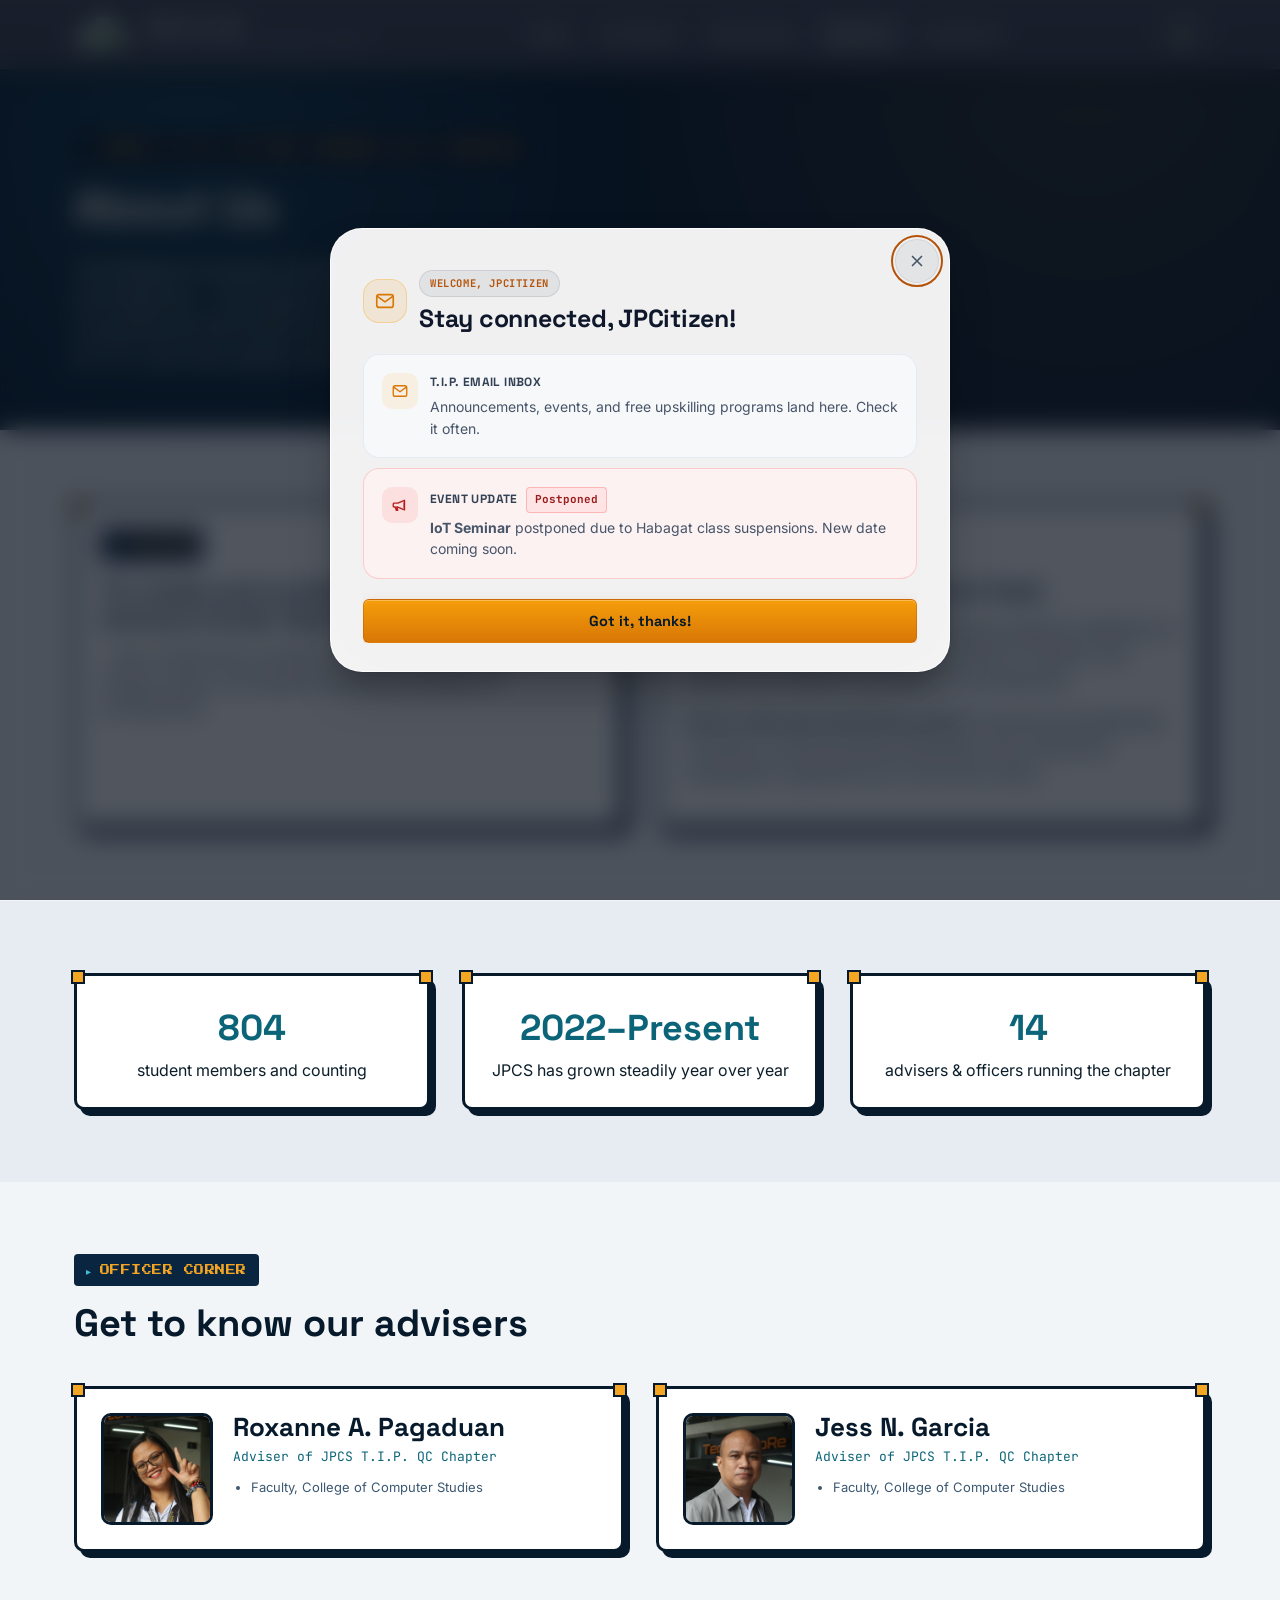
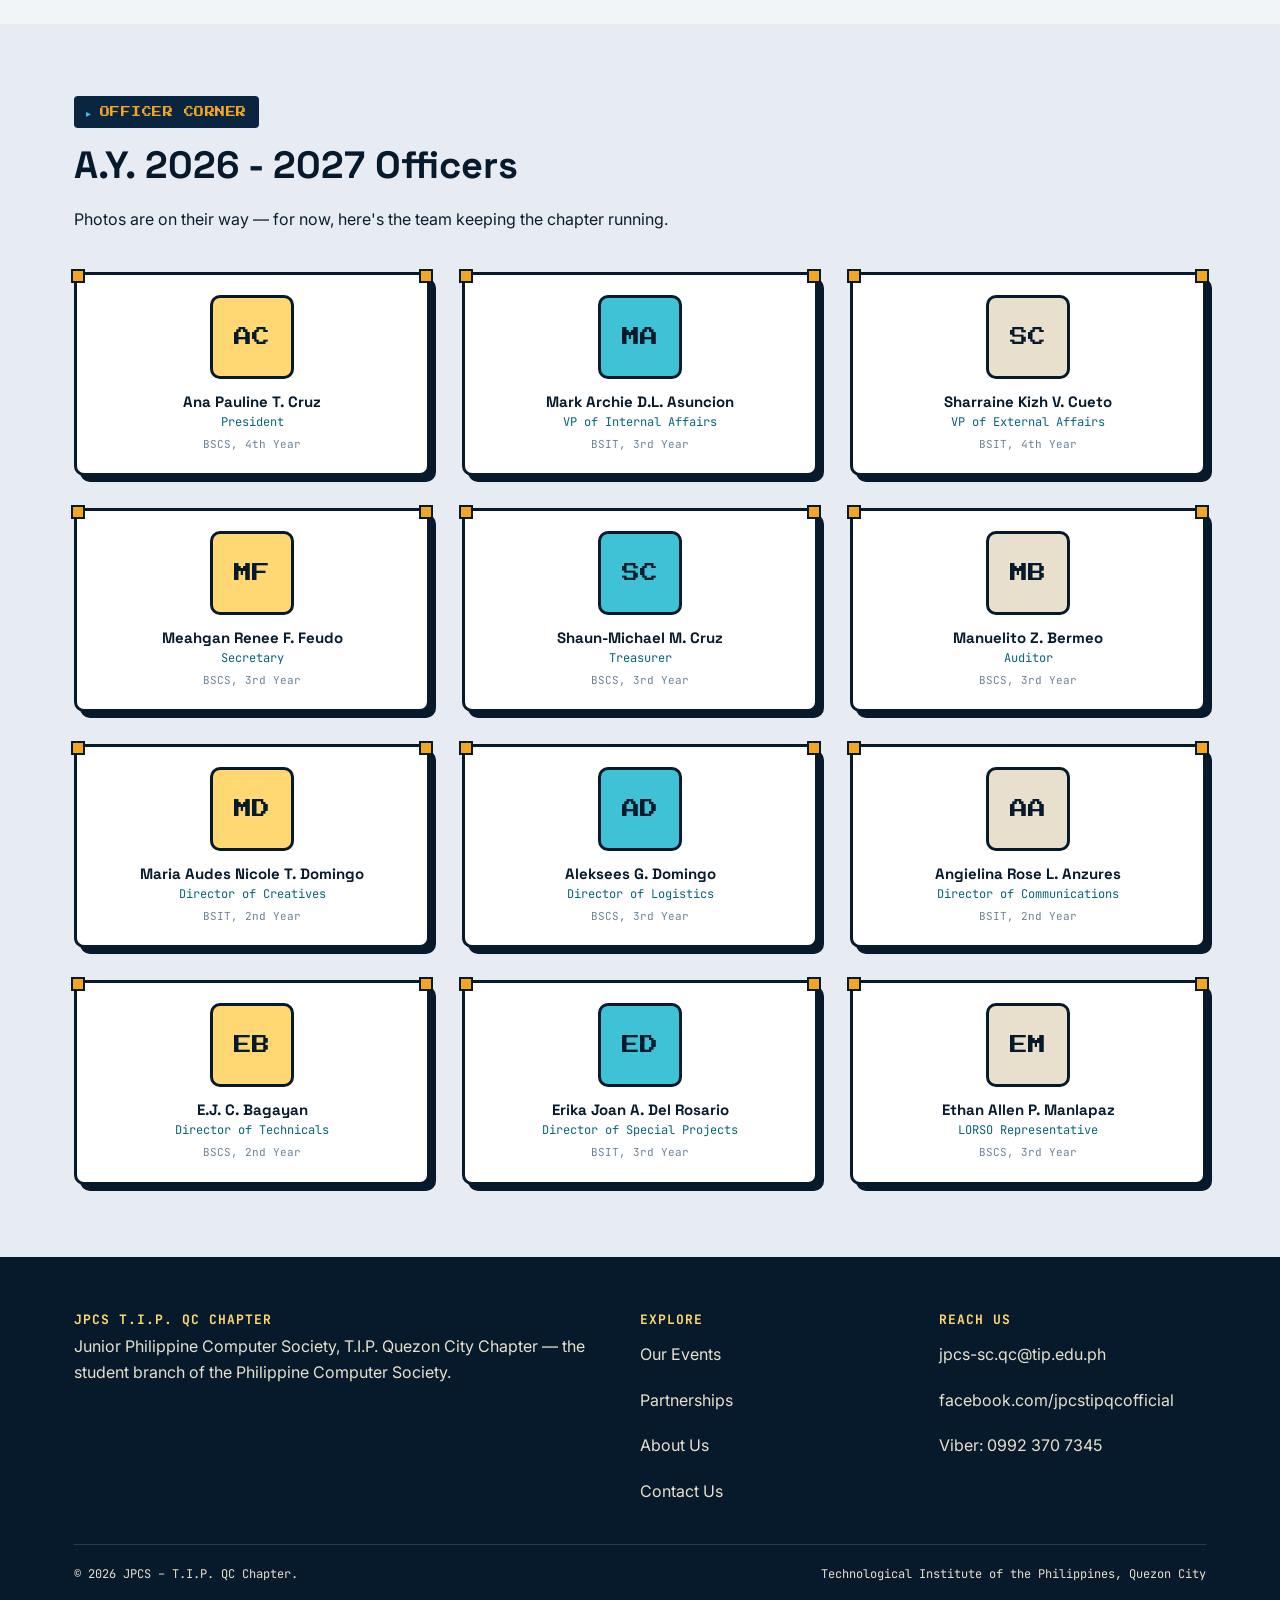
<file: about.html>
<!DOCTYPE html>
<html lang="en">
<head>
<meta charset="UTF-8">
<script>
(function(){
  try {
    var t = localStorage.getItem('jpcs-theme');
    if (!t) { t = 'light'; }
    document.documentElement.setAttribute('data-theme', t);
  } catch (e) {}
})();
</script>
<meta name="viewport" content="width=device-width, initial-scale=1.0">
<title>JPCS T.I.P. QC Chapter</title>
<meta name="description" content="Vision, mission, and officers of JPCS T.I.P. QC Chapter — Junior Philippine Computer Society.">
<meta property="og:type" content="website">
<meta property="og:site_name" content="JPCS T.I.P. QC Chapter">
<meta property="og:title" content="JPCS T.I.P. QC Chapter">
<meta property="og:description" content="Vision, mission, and officers of JPCS T.I.P. QC Chapter — Junior Philippine Computer Society.">
<meta property="og:image" content="assets/brand/jpcs-logo.png">
<meta name="twitter:card" content="summary">
<meta name="twitter:title" content="About Us | JPCS T.I.P. QC Chapter">
<meta name="twitter:description" content="Vision, mission, and officers of JPCS T.I.P. QC Chapter — Junior Philippine Computer Society.">
<meta name="twitter:image" content="assets/brand/jpcs-logo.png">
<link rel="icon" href="assets/brand/jpcs-logo.png">
<link rel="stylesheet" href="css/style.css">
</head>
<body>
<a class="skip-link" href="#main">Skip to content</a>

<header class="site-header">
  <nav class="nav" aria-label="Primary">
    <a class="nav-brand" href="index.html">
      <img src="assets/brand/jpcs-logo.png" alt="JPCS T.I.P. QC logo" width="280" height="180">
      <span class="nav-brand-text">JPCS T.I.P. QC<small>Junior Philippine Computer Society</small></span>
    </a>

    <ul class="nav-links">
      <li><a href="index.html">Home</a></li>
      <li><a href="events.html">Our Events</a></li>
      <li><a href="partnerships.html">Partnerships</a></li>
      <li><a href="about.html" class="active">About Us</a></li>
      <li><a href="contact.html">Contact Us</a></li>
    </ul>

    <div class="nav-utility">
      <button id="theme-toggle" class="theme-toggle" type="button" aria-label="Toggle dark mode"><svg viewBox="0 0 24 24" fill="none" stroke="currentColor" stroke-width="1.8" stroke-linecap="round" stroke-linejoin="round" aria-hidden="true" focusable="false"><path d="M20 14.5A8.5 8.5 0 1 1 9.5 4a7 7 0 0 0 10.5 10.5z"/></svg></button>
      <button class="nav-toggle" type="button" aria-label="Open menu" aria-expanded="false" aria-controls="mobile-drawer">
        <span class="nav-toggle-bars" aria-hidden="true"><span></span><span></span><span></span></span>
      </button>
    </div>
  </nav>
</header>

<div class="drawer-scrim" id="drawer-scrim" hidden></div>
<aside class="nav-drawer" id="mobile-drawer" aria-hidden="true" aria-label="Mobile navigation">
  <div class="nav-drawer-head">
    <span class="nav-drawer-title">Menu</span>
    <button class="nav-drawer-close" type="button" aria-label="Close menu"><svg viewBox="0 0 24 24" width="20" height="20" fill="none" stroke="currentColor" stroke-width="2.2" stroke-linecap="round" aria-hidden="true" focusable="false"><path d="M6 6l12 12M18 6L6 18"/></svg></button>
  </div>
  <ul class="nav-drawer-links">
    <li><a href="index.html">Home</a></li>
    <li><a href="events.html">Our Events</a></li>
    <li><a href="partnerships.html">Partnerships</a></li>
    <li><a href="about.html" class="active">About Us</a></li>
    <li><a href="contact.html">Contact Us</a></li>
  </ul>
</aside>

<main id="main">

  <section class="hero hero-sub">
    <div class="container">
      <span class="eyebrow">SINCE T.I.P. QC WAS FOUNDED AS A CHAPTER</span>
      <h1>About Us</h1>
      <p class="lead">The Philippine Computer Society is the premier computer organization in the Philippines — the longest-existing professional association of computing and information technology. JPCS is its student arm, and here at T.I.P., we're the chapter that brings those opportunities to you.</p>
    </div>
  </section>

  <section class="section">
    <div class="container two-col-text">
      <div class="cartridge">
        <span class="eyebrow on-light">VISION</span>
        <h3 class="mt-0">To create and sustain an extracurricular learning environment</h3>
        <p>...that complements academic experience, responds to ICT industry needs, and prepares students to be better ICT professionals.</p>
      </div>
      <div class="cartridge">
        <span class="eyebrow on-light">MISSION</span>
        <h3 class="mt-0">To create an environment that:</h3>
        <p>Complements the academic experience provided by institutions; is sensitive and responds to the needs of the ICT industry; and prepares the student to be a better ICT professional.</p>
        <p><strong>And to unite and commit the youth to:</strong> technical and leadership excellence, fostering lasting friendships, and constructive cooperation in genuine love of God and country.</p>
      </div>
    </div>
  </section>

  <section class="section section-alt">
    <div class="container">
      <div class="grid grid-3">
        <div class="cartridge text-center">
          <div class="num stat-figure">804</div>
          <p class="m-0">student members and counting</p>
        </div>
        <div class="cartridge text-center">
          <div class="num stat-figure">2022–Present</div>
          <p class="m-0">JPCS has grown steadily year over year</p>
        </div>
        <div class="cartridge text-center">
          <div class="num stat-figure">14</div>
          <p class="m-0">advisers &amp; officers running the chapter</p>
        </div>
      </div>
    </div>
  </section>

  <section class="section">
    <div class="container">
      <div class="section-head">
        <span class="eyebrow on-light">OFFICER CORNER</span>
        <h2>Get to know our advisers</h2>
      </div>
      <div class="grid grid-2">
        <div class="cartridge officer-card adviser-card">
          <div class="adviser-photo"><img src="assets/officers/roxanne-pagaduan.jpg" alt="Roxanne A. Pagaduan" width="500" height="500" loading="lazy"></div>
          <div class="adviser-info">
            <h4>Roxanne A. Pagaduan</h4>
            <div class="officer-role">Adviser of JPCS T.I.P. QC Chapter</div>
            <ul class="adviser-bio">
              <li>Faculty, College of Computer Studies</li>
              <!-- TODO: add more info once provided, e.g. credentials, subjects handled, or contact email -->
            </ul>
          </div>
        </div>
        <div class="cartridge officer-card adviser-card">
          <div class="adviser-photo"><img src="assets/officers/jess-garcia.jpg" alt="Jess N. Garcia" width="500" height="500" loading="lazy"></div>
          <div class="adviser-info">
            <h4>Jess N. Garcia</h4>
            <div class="officer-role">Adviser of JPCS T.I.P. QC Chapter</div>
            <ul class="adviser-bio">
              <li>Faculty, College of Computer Studies</li>
              <!-- TODO: add more info once provided, e.g. credentials, subjects handled, or contact email -->
            </ul>
          </div>
        </div>
      </div>
    </div>
  </section>

  <section class="section section-alt">
    <div class="container">
      <div class="section-head">
        <span class="eyebrow on-light">OFFICER CORNER</span>
        <h2>A.Y. 2026 - 2027 Officers</h2>
        <p>Photos are on their way — for now, here's the team keeping the chapter running.</p>
      </div>
      <div class="grid grid-3">
        <div class="cartridge officer-card"><div class="avatar avatar-1">AC</div><h4>Ana Pauline T. Cruz</h4><div class="officer-role">President</div><div class="officer-dept">BSCS, 4th Year</div></div>
        <div class="cartridge officer-card"><div class="avatar avatar-2">MA</div><h4>Mark Archie D.L. Asuncion</h4><div class="officer-role">VP of Internal Affairs</div><div class="officer-dept">BSIT, 3rd Year</div></div>
        <div class="cartridge officer-card"><div class="avatar avatar-3">SC</div><h4>Sharraine Kizh V. Cueto</h4><div class="officer-role">VP of External Affairs</div><div class="officer-dept">BSIT, 4th Year</div></div>
        <div class="cartridge officer-card"><div class="avatar avatar-1">MF</div><h4>Meahgan Renee F. Feudo</h4><div class="officer-role">Secretary</div><div class="officer-dept">BSCS, 3rd Year</div></div>
        <div class="cartridge officer-card"><div class="avatar avatar-2">SC</div><h4>Shaun-Michael M. Cruz</h4><div class="officer-role">Treasurer</div><div class="officer-dept">BSCS, 3rd Year</div></div>
        <div class="cartridge officer-card"><div class="avatar avatar-3">MB</div><h4>Manuelito Z. Bermeo</h4><div class="officer-role">Auditor</div><div class="officer-dept">BSCS, 3rd Year</div></div>
        <div class="cartridge officer-card"><div class="avatar avatar-1">MD</div><h4>Maria Audes Nicole T. Domingo</h4><div class="officer-role">Director of Creatives</div><div class="officer-dept">BSIT, 2nd Year</div></div>
        <div class="cartridge officer-card"><div class="avatar avatar-2">AD</div><h4>Aleksees G. Domingo</h4><div class="officer-role">Director of Logistics</div><div class="officer-dept">BSCS, 3rd Year</div></div>
        <div class="cartridge officer-card"><div class="avatar avatar-3">AA</div><h4>Angielina Rose L. Anzures</h4><div class="officer-role">Director of Communications</div><div class="officer-dept">BSIT, 2nd Year</div></div>
        <div class="cartridge officer-card"><div class="avatar avatar-1">EB</div><h4>E.J. C. Bagayan</h4><div class="officer-role">Director of Technicals</div><div class="officer-dept">BSCS, 2nd Year</div></div>
        <div class="cartridge officer-card"><div class="avatar avatar-2">ED</div><h4>Erika Joan A. Del Rosario</h4><div class="officer-role">Director of Special Projects</div><div class="officer-dept">BSIT, 3rd Year</div></div>
        <div class="cartridge officer-card"><div class="avatar avatar-3">EM</div><h4>Ethan Allen P. Manlapaz</h4><div class="officer-role">LORSO Representative</div><div class="officer-dept">BSCS, 3rd Year</div></div>
      </div>
    </div>
  </section>

</main>

<footer class="site-footer">
  <div class="container">
    <div class="footer-grid">
      <div>
        <h4>JPCS T.I.P. QC Chapter</h4>
        <p>Junior Philippine Computer Society, T.I.P. Quezon City Chapter — the student branch of the Philippine Computer Society.</p>
      </div>
      <div>
        <h4>Explore</h4>
        <ul class="footer-links">
          <li><a href="events.html">Our Events</a></li>
          <li><a href="partnerships.html">Partnerships</a></li>
          <li><a href="about.html">About Us</a></li>
          <li><a href="contact.html">Contact Us</a></li>
        </ul>
      </div>
      <div>
        <h4>Reach Us</h4>
        <ul class="footer-links">
          <li><a href="mailto:jpcs-sc.qc@tip.edu.ph">jpcs-sc.qc@tip.edu.ph</a></li>
          <li><a href="https://www.facebook.com/jpcstipqcofficial" target="_blank" rel="noopener">facebook.com/jpcstipqcofficial</a></li>
          <li><a href="viber://chat?number=%2B639923707345">Viber: 0992 370 7345</a></li>
        </ul>
      </div>
    </div>
    <div class="footer-bottom">
      <span>© 2026 JPCS – T.I.P. QC Chapter.</span>
      <span>Technological Institute of the Philippines, Quezon City</span>
    </div>
  </div>
</footer>

<script src="js/main.js"></script>
</body>
</html>
</file>
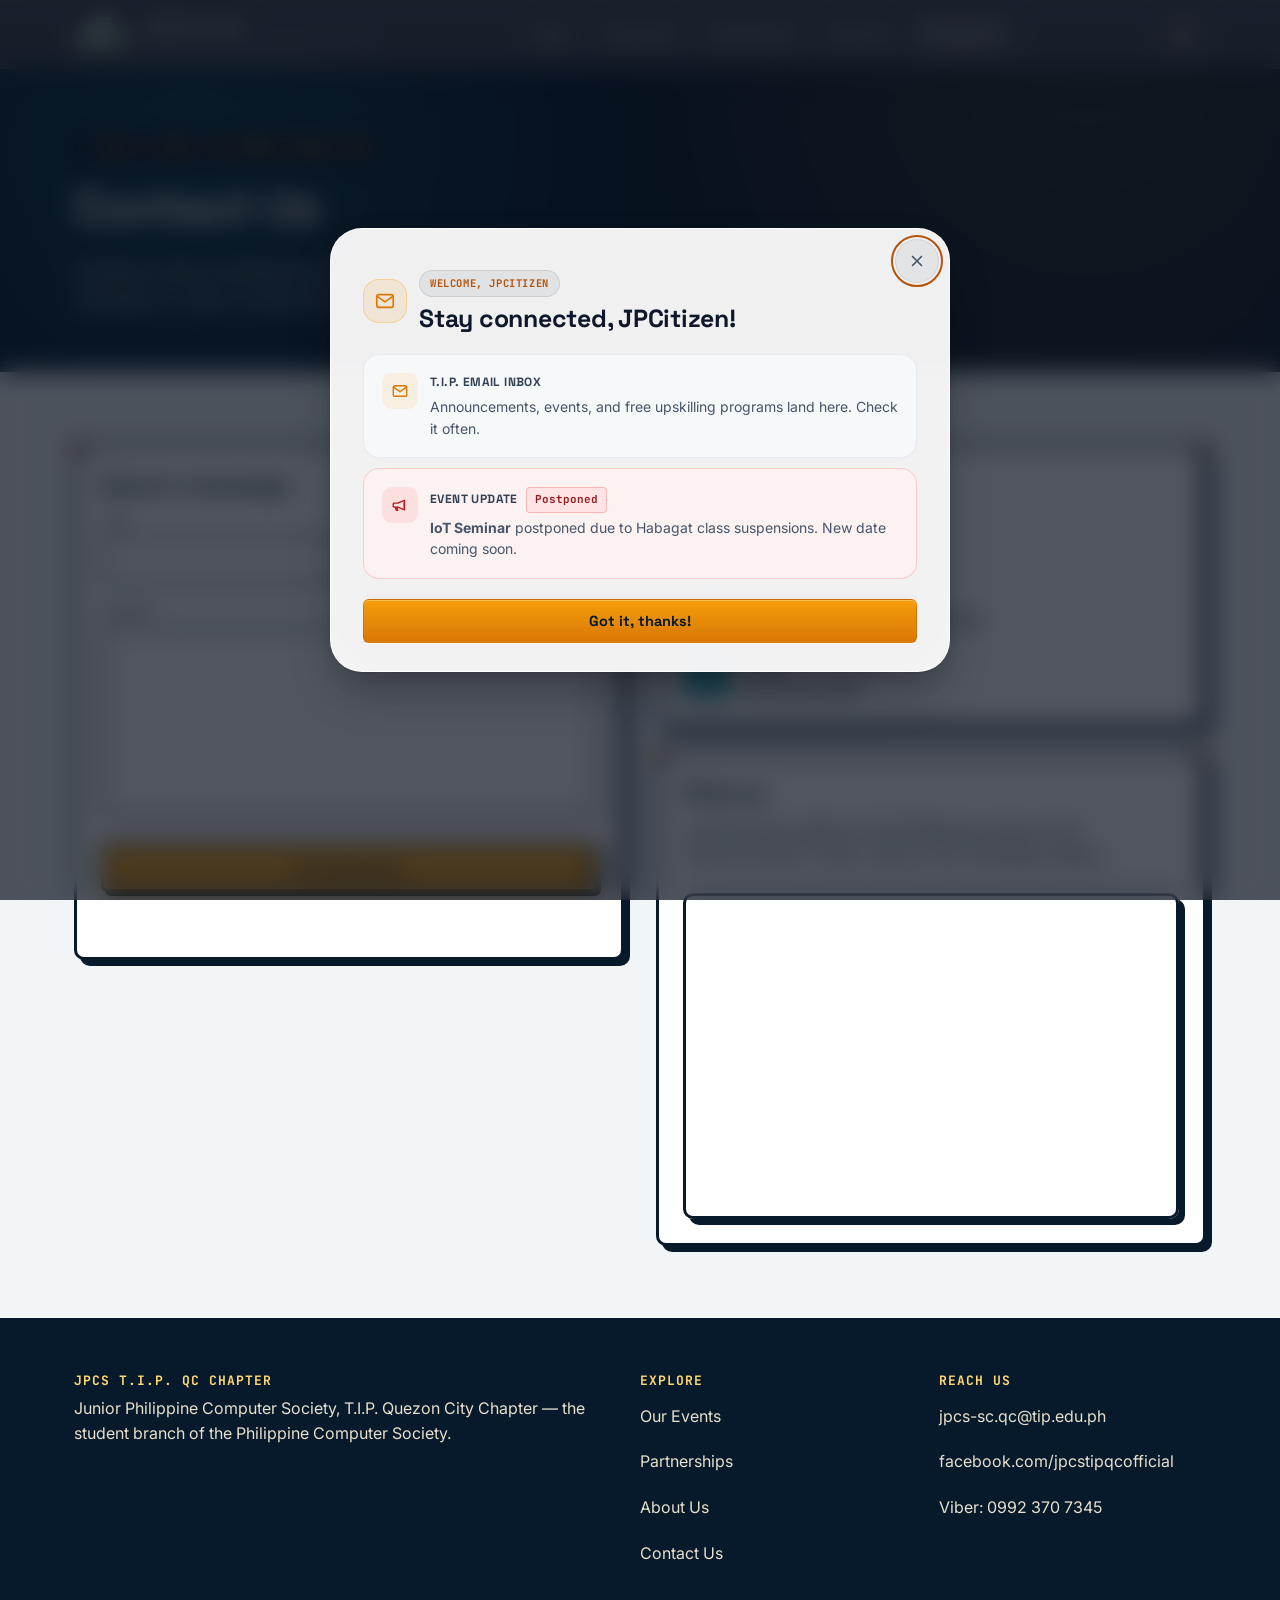
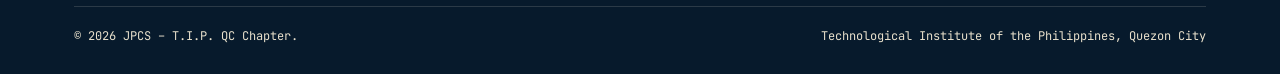
<file: contact.html>
<!DOCTYPE html>
<html lang="en">
<head>
<meta charset="UTF-8">
<script>
(function(){
  try {
    var t = localStorage.getItem('jpcs-theme');
    if (!t) { t = 'light'; }
    document.documentElement.setAttribute('data-theme', t);
  } catch (e) {}
})();
</script>
<meta name="viewport" content="width=device-width, initial-scale=1.0">
<title>JPCS T.I.P. QC Chapter</title>
<meta name="description" content="Get in touch with JPCS T.I.P. QC Chapter — email, Facebook, Viber, and campus location.">
<meta property="og:type" content="website">
<meta property="og:site_name" content="JPCS T.I.P. QC Chapter">
<meta property="og:title" content="Contact Us | JPCS T.I.P. QC Chapter">
<meta property="og:description" content="Get in touch with JPCS T.I.P. QC Chapter — email, Facebook, Viber, and campus location.">
<meta property="og:image" content="assets/brand/jpcs-logo.png">
<meta name="twitter:card" content="summary">
<meta name="twitter:title" content="Contact Us | JPCS T.I.P. QC Chapter">
<meta name="twitter:description" content="Get in touch with JPCS T.I.P. QC Chapter — email, Facebook, Viber, and campus location.">
<meta name="twitter:image" content="assets/brand/jpcs-logo.png">
<link rel="icon" href="assets/brand/jpcs-logo.png">
<link rel="stylesheet" href="css/style.css">
</head>
<body>
<a class="skip-link" href="#main">Skip to content</a>

<header class="site-header">
  <nav class="nav" aria-label="Primary">
    <a class="nav-brand" href="index.html">
      <img src="assets/brand/jpcs-logo.png" alt="JPCS T.I.P. QC logo" width="280" height="180">
      <span class="nav-brand-text">JPCS T.I.P. QC<small>Junior Philippine Computer Society</small></span>
    </a>

    <ul class="nav-links">
      <li><a href="index.html">Home</a></li>
      <li><a href="events.html">Our Events</a></li>
      <li><a href="partnerships.html">Partnerships</a></li>
      <li><a href="about.html">About Us</a></li>
      <li><a href="contact.html" class="active">Contact Us</a></li>
    </ul>

    <div class="nav-utility">
      <button id="theme-toggle" class="theme-toggle" type="button" aria-label="Toggle dark mode"><svg viewBox="0 0 24 24" fill="none" stroke="currentColor" stroke-width="1.8" stroke-linecap="round" stroke-linejoin="round" aria-hidden="true" focusable="false"><path d="M20 14.5A8.5 8.5 0 1 1 9.5 4a7 7 0 0 0 10.5 10.5z"/></svg></button>
      <button class="nav-toggle" type="button" aria-label="Open menu" aria-expanded="false" aria-controls="mobile-drawer">
        <span class="nav-toggle-bars" aria-hidden="true"><span></span><span></span><span></span></span>
      </button>
    </div>
  </nav>
</header>

<div class="drawer-scrim" id="drawer-scrim" hidden></div>
<aside class="nav-drawer" id="mobile-drawer" aria-hidden="true" aria-label="Mobile navigation">
  <div class="nav-drawer-head">
    <span class="nav-drawer-title">Menu</span>
    <button class="nav-drawer-close" type="button" aria-label="Close menu"><svg viewBox="0 0 24 24" width="20" height="20" fill="none" stroke="currentColor" stroke-width="2.2" stroke-linecap="round" aria-hidden="true" focusable="false"><path d="M6 6l12 12M18 6L6 18"/></svg></button>
  </div>
  <ul class="nav-drawer-links">
    <li><a href="index.html">Home</a></li>
    <li><a href="events.html">Our Events</a></li>
    <li><a href="partnerships.html">Partnerships</a></li>
    <li><a href="about.html">About Us</a></li>
    <li><a href="contact.html" class="active">Contact Us</a></li>
  </ul>
</aside>

<main id="main">

  <section class="hero hero-sub">
    <div class="container">
      <span class="eyebrow">WE'D LOVE TO HEAR FROM YOU</span>
      <h1>Contact Us</h1>
      <p class="lead">Questions about membership, events, or partnerships? Send us a message, or reach us directly through email, Facebook, or Viber.</p>
    </div>
  </section>

  <section class="section">
    <div class="container contact-grid">

      <div class="cartridge">
        <h3 class="mt-0">Send a message</h3>
        <form id="contact-form">
          <input type="hidden" name="access_key" value="fe481099-92e9-472d-b583-e614b848ac9a">
          <input type="hidden" name="subject" value="New message from JPCS T.I.P. QC website">
          <div class="field-row">
            <div class="field">
              <label for="name">Name</label>
              <input type="text" id="name" name="name" required autocomplete="name">
            </div>
            <div class="field">
              <label for="email">Email</label>
              <input type="email" id="email" name="email" required autocomplete="email">
            </div>
          </div>
          <div class="field">
            <label for="message">Message</label>
            <textarea id="message" name="message" required></textarea>
          </div>
          <button type="submit" class="btn btn-primary btn-block">Send Message</button>
          <p class="form-status" id="form-status" role="status" aria-live="polite"></p>
        </form>
      </div>

      <div>
        <div class="cartridge mb-24">
          <h3 class="mt-0">Reach us directly</h3>
          <ul class="contact-list">
            <li>
              <div class="contact-icon">✉</div>
              <div><strong>Email</strong><br><a href="mailto:jpcs-sc.qc@tip.edu.ph">jpcs-sc.qc@tip.edu.ph</a></div>
            </li>
            <li>
              <div class="contact-icon">f</div>
              <div><strong>Facebook</strong><br><a href="https://www.facebook.com/jpcstipqcofficial" target="_blank" rel="noopener">facebook.com/jpcstipqcofficial</a></div>
            </li>
            <li>
              <div class="contact-icon">V</div>
              <div><strong>Viber</strong><br><a href="viber://chat?number=%2B639923707345">0992 370 7345</a></div>
            </li>
          </ul>
        </div>

        <div class="cartridge">
          <h3 class="mt-0">Find us</h3>
          <p>Technological Institute of the Philippines, Quezon City<br>938 Aurora Blvd, Cubao, Quezon City, 1109 Metro Manila</p>
          <div class="map-wrap">
            <iframe
              src="https://www.google.com/maps?q=938+Aurora+Blvd,+Cubao,+Quezon+City,+1109+Metro+Manila&output=embed"
              loading="lazy"
              referrerpolicy="no-referrer-when-downgrade"
              title="Map to T.I.P. Quezon City, 938 Aurora Blvd, Cubao">
            </iframe>
          </div>
        </div>
      </div>

    </div>
  </section>

</main>

<footer class="site-footer">
  <div class="container">
    <div class="footer-grid">
      <div>
        <h4>JPCS T.I.P. QC Chapter</h4>
        <p>Junior Philippine Computer Society, T.I.P. Quezon City Chapter — the student branch of the Philippine Computer Society.</p>
      </div>
      <div>
        <h4>Explore</h4>
        <ul class="footer-links">
          <li><a href="events.html">Our Events</a></li>
          <li><a href="partnerships.html">Partnerships</a></li>
          <li><a href="about.html">About Us</a></li>
          <li><a href="contact.html">Contact Us</a></li>
        </ul>
      </div>
      <div>
        <h4>Reach Us</h4>
        <ul class="footer-links">
          <li><a href="mailto:jpcs-sc.qc@tip.edu.ph">jpcs-sc.qc@tip.edu.ph</a></li>
          <li><a href="https://www.facebook.com/jpcstipqcofficial" target="_blank" rel="noopener">facebook.com/jpcstipqcofficial</a></li>
          <li><a href="viber://chat?number=%2B639923707345">Viber: 0992 370 7345</a></li>
        </ul>
      </div>
    </div>
    <div class="footer-bottom">
      <span>© 2026 JPCS – T.I.P. QC Chapter.</span>
      <span>Technological Institute of the Philippines, Quezon City</span>
    </div>
  </div>
</footer>

<script src="js/main.js"></script>
<script>
  const form = document.getElementById('contact-form');
  const status = document.getElementById('form-status');
  form.addEventListener('submit', async (e) => {
    e.preventDefault();
    const submitBtn = form.querySelector('button[type="submit"]');
    const originalText = submitBtn.textContent;
    submitBtn.textContent = 'Sending...';
    submitBtn.disabled = true;
    status.textContent = '';
    status.className = 'form-status';

    try {
      const formData = new FormData(form);
      const response = await fetch('https://api.web3forms.com/submit', {
        method: 'POST',
        headers: { 'Accept': 'application/json' },
        body: formData
      });
      const data = await response.json();
      if (response.ok && data.success) {
        status.textContent = "Message sent! We'll get back to you soon.";
        status.classList.add('ok');
        form.reset();
      } else {
        status.textContent = data.message || 'Something went wrong. Please try again.';
        status.classList.add('err');
      }
    } catch (err) {
      status.textContent = 'Network error. Please try again in a moment.';
      status.classList.add('err');
    } finally {
      submitBtn.textContent = originalText;
      submitBtn.disabled = false;
    }
  });
</script>
</body>
</html>
</file>
<file: css/style.css>
/* =========================================================
   JPCS T.I.P. QC — Design System
   Mobile-First & Fluid Responsive Architecture
   ========================================================= */

@import url('https://fonts.googleapis.com/css2?family=Press+Start+2P&family=Space+Grotesk:wght@500;600;700&family=Inter:wght@400;500;600;700&family=JetBrains+Mono:wght@400;600&display=swap');

:root {
  /* Color tokens */
  --navy-deep:  #071A2C;
  --navy:       #0A2540;
  --navy-soft:  #123A55;
  --teal:       #1E8FA6;
  --teal-bright:#3FC1D6;
  --teal-deep:  #0B6478;
  --gold:       #F4A623;
  --gold-soft:  #FFD873;
  --cream:      #F6F1E4;
  --cream-dim:  #E8E0CC;
  --ink:        #0C1E2A;
  --coral:      #EF6F53;
  --coral-deep: #B14324;
  --green-deep: #1C7A3C;
  --green-bright:#4ADE80;
  --gray-25:  #FBFCFD;
  --gray-50:  #F2F5F8;
  --gray-100: #E7ECF2;
  --gray-slate: #3C5872;

  /* Type */
  --font-pixel: 'Press Start 2P', monospace;
  --font-display: 'Space Grotesk', sans-serif;
  --font-body: 'Inter', sans-serif;
  --font-mono: 'JetBrains Mono', monospace;

  /* Layout */
  --maxw: 1180px;
  --radius: 10px;
  --border-w: 3px;

  /* Motion */
  --ease: cubic-bezier(0.22, 1, 0.36, 1);
  --dur-fast: 0.2s;
  --dur: 0.45s;
  --dur-slow: 0.7s;

  /* Semantic (theme-aware) tokens — light mode defaults */
  --page-bg: var(--gray-50);
  --surface-bg: #FFFFFF;
  --surface-alt-bg: var(--gray-100);
  --text-body: var(--ink);
  --text-heading: var(--navy-deep);
  --border-strong: var(--navy-deep);
  --input-bg: #FFFFFF;
  --placeholder-a: var(--gray-100);
  --placeholder-b: #FFFFFF;
  --scroll-track: var(--gray-100);
  --accent-text: var(--teal-deep);
  --muted-text: var(--gray-slate);
  --success-text: var(--green-deep);
  --danger-text: var(--coral-deep);

  /* Header — frosted glass system (OS-grade material, theme-independent brand bar) */
  --header-bg: rgba(7, 13, 26, 0.75);
  --header-bg-solid: #070d1a;
  --header-border: rgba(255, 255, 255, 0.08);
  --header-blur: 20px;
  --drawer-bg: rgba(7, 13, 26, 0.95);
  --gold-ink: #8A5A00; /* AA-safe amber-on-light for text/labels (contrast ≥4.5:1 on white) */

  /* Splash modal — porcelain glass surface (pops against dark navy page backdrop) */
  --splash-surface: rgba(255, 255, 255, 0.94);
  --splash-border: rgba(15, 23, 42, 0.08);
  --splash-text: #0f172a;      /* slate-900 */
  --splash-muted: #475569;     /* slate-600 */
  --splash-item-bg: rgba(248, 250, 252, 0.85);   /* slate-50 glass */
  --splash-item-border: rgba(226, 232, 240, 0.80); /* slate-200 */
  --splash-alert-bg: rgba(254, 242, 242, 0.85);   /* red-50 glass */
  --splash-alert-border: rgba(252, 165, 165, 0.5); /* red-300 */
  /* Concentric radii: R_outer = R_inner + Padding → 32 = 16 + 16 */
  --splash-r-outer: 32px;
  --splash-r-inner: 16px;
  --splash-pad: 16px;
}

html[data-theme="dark"] {
  --page-bg: var(--navy-deep);
  --surface-bg: var(--navy-soft);
  --surface-alt-bg: #0F2A40;
  --text-body: var(--cream-dim);
  --text-heading: var(--cream);
  --border-strong: var(--gold-soft);
  --input-bg: #0C2033;
  --placeholder-a: #0F2A40;
  --placeholder-b: var(--navy-soft);
  --scroll-track: #0C2033;
  --accent-text: var(--teal-bright);
  --muted-text: var(--cream-dim);
  --success-text: var(--green-bright);
  --danger-text: #FF9478;
}

html[data-theme="dark"] .btn-primary,
html[data-theme="dark"] .award-chip,
html[data-theme="dark"] .tag,
html[data-theme="dark"] .partner-badge {
  color: var(--navy-deep);
}

* { box-sizing: border-box; }
html { scroll-behavior: smooth; }

@media (prefers-reduced-motion: reduce) {
  html { scroll-behavior: auto; }
  * { animation-duration: 0.001ms !important; animation-iteration-count: 1 !important; transition-duration: 0.001ms !important; }
}

body {
  margin: 0;
  font-family: var(--font-body);
  background: var(--page-bg);
  color: var(--text-body);
  line-height: 1.6;
  -webkit-font-smoothing: antialiased;
  transition: background var(--dur) var(--ease), color var(--dur) var(--ease);
  overflow-x: hidden; 
  width: 100%;
}

img { max-width: 100%; height: auto; display: block; }
a { color: inherit; }

/* Fluid Typography */
h1, h2, h3, h4 {
  font-family: var(--font-display);
  margin: 0 0 0.5em;
  line-height: 1.15;
  color: var(--text-heading);
  text-wrap: balance;
}

h1 { font-size: clamp(2rem, 6vw + 0.5rem, 3.5rem); }
h2 { font-size: clamp(1.625rem, 5vw + 0.5rem, 2.375rem); }
h3 { font-size: clamp(1.25rem, 3vw + 0.5rem, 1.5rem); }
h4 { font-size: clamp(1.125rem, 2vw + 0.5rem, 1.25rem); }

p { margin: 0 0 1em; }

.container {
  max-width: var(--maxw);
  margin: 0 auto;
  padding: 0 20px;
}
@media (min-width: 768px) { .container { padding: 0 24px; } }

/* Motion: reveal-on-scroll */
.reveal {
  opacity: 0;
  transform: translateY(22px);
  transition: opacity var(--dur-slow) var(--ease), transform var(--dur-slow) var(--ease);
  will-change: opacity, transform;
}
.reveal.is-visible {
  opacity: 1;
  transform: none;
}
.reveal-child {
  opacity: 0;
  transform: translateY(18px);
  transition: opacity var(--dur) var(--ease), transform var(--dur) var(--ease);
  transition-delay: calc(var(--stagger-i, 0) * 70ms);
}
.reveal-child.is-visible {
  opacity: 1;
  transform: none;
}

@media (prefers-reduced-motion: reduce) {
  .reveal, .reveal-child { opacity: 1; transform: none; transition: none; }
}

/* Motion: hero entrance */
.hero .eyebrow, .hero h1, .hero p.lead, .hero-ctas, .hero .stat-strip {
  opacity: 0;
  transform: translateY(16px);
  transition: opacity var(--dur-slow) var(--ease), transform var(--dur-slow) var(--ease);
}
.hero.hero-in .eyebrow { opacity: 1; transform: none; transition-delay: 0.05s; }
.hero.hero-in h1 { opacity: 1; transform: none; transition-delay: 0.15s; }
.hero.hero-in p.lead { opacity: 1; transform: none; transition-delay: 0.28s; }
.hero.hero-in .hero-ctas { opacity: 1; transform: none; transition-delay: 0.4s; }
.hero.hero-in .stat-strip { opacity: 1; transform: none; transition-delay: 0.5s; }

@media (prefers-reduced-motion: reduce) {
  .hero .eyebrow, .hero h1, .hero p.lead, .hero-ctas, .hero .stat-strip { opacity: 1; transform: none; }
}

.reveal-child { transition-delay: calc(min(var(--stagger-i, 0), 6) * 70ms); }

/* Motion: hover-lift */
.cartridge, a.cartridge, .cartridge.hoverable, .event-card, .officer-card, .partner-card, .archive-card {
  transition: transform var(--dur) var(--ease), box-shadow var(--dur) var(--ease);
}
@media (hover: hover) and (pointer: fine) {
  .event-card:hover, .officer-card:hover, .partner-card:hover, .archive-card:hover, .cartridge.hoverable:hover {
    transform: translateY(-6px) scale(1.015);
    box-shadow: 8px 10px 0 var(--border-strong);
  }
  .cartridge-dark.event-card:hover, .cartridge-dark.partner-card:hover, .cartridge-dark.hoverable:hover {
    box-shadow: 8px 10px 0 var(--gold-soft);
  }
  .event-card img { transition: transform var(--dur-slow) var(--ease); }
  .event-card:hover img { transform: scale(1.04); }
}

.eyebrow {
  display: inline-flex;
  align-items: center;
  gap: 8px;
  font-family: var(--font-pixel);
  font-size: 10px;
  letter-spacing: 0.5px;
  color: var(--gold);
  background: var(--navy-deep);
  padding: 8px 12px;
  border-radius: 4px;
  margin-bottom: 16px;
}
.eyebrow::before { content: "▸"; color: var(--teal-bright); }
.eyebrow.on-light { background: var(--navy); }
html[data-theme="dark"] .eyebrow.on-light { background: var(--navy-soft); box-shadow: 0 0 0 1px rgba(255, 216, 115, 0.25); }

/* Buttons */
.btn {
  display: inline-flex;
  align-items: center;
  justify-content: center;
  gap: 8px;
  font-family: var(--font-display);
  font-weight: 700;
  font-size: 15px;
  text-decoration: none;
  padding: 12px 24px;
  min-height: 48px; 
  border-radius: 6px;
  border: var(--border-w) solid var(--border-strong);
  cursor: pointer;
  transition: transform 0.15s ease, box-shadow 0.15s ease, border-color var(--dur) var(--ease);
  box-shadow: 4px 4px 0 var(--border-strong);
}
@media (hover: hover) and (pointer: fine) {
  .btn:hover { transform: translate(-2px, -2px); box-shadow: 6px 6px 0 var(--border-strong); }
}
.btn:active { transform: translate(0, 0); box-shadow: 2px 2px 0 var(--border-strong); }
.btn-primary { background: var(--gold); color: var(--navy-deep); border-color: var(--navy-deep); box-shadow: 4px 4px 0 var(--navy-deep); }
@media (hover: hover) and (pointer: fine) {
  .btn-primary:hover { box-shadow: 6px 6px 0 var(--navy-deep); }
}
.btn-primary:active { box-shadow: 1px 1px 0 var(--navy-deep); }
.btn-ghost { background: var(--gray-25); color: var(--navy-deep); border-color: var(--navy-deep); box-shadow: 4px 4px 0 var(--navy-deep); }
.btn-on-dark { border-color: var(--gold-soft); box-shadow: 4px 4px 0 var(--gold-soft); }
@media (hover: hover) and (pointer: fine) {
  .btn-on-dark:hover { box-shadow: 6px 6px 0 var(--gold-soft); }
}

/* ==========================================================
   Global Header & Navigation System
   Floating frosted-glass bar · pill nav · slide-over mobile drawer
   Radius formula: R_outer = R_inner + Padding
   ========================================================== */
.site-header {
  position: sticky;
  top: 0;
  z-index: 200;
  background:
    linear-gradient(180deg, rgba(255,255,255,0.03), rgba(255,255,255,0) 40%),
    var(--header-bg);
  background-color: var(--header-bg);
  -webkit-backdrop-filter: blur(var(--header-blur)) saturate(180%);
  backdrop-filter: blur(var(--header-blur)) saturate(180%);
  border-bottom: 1px solid var(--header-border);
  box-shadow: 0 1px 0 rgba(0,0,0,0.25), 0 12px 30px -18px rgba(0,0,0,0.6);
}
/* Fallback for browsers without backdrop-filter support */
@supports not ((backdrop-filter: blur(1px)) or (-webkit-backdrop-filter: blur(1px))) {
  .site-header { background: var(--header-bg-solid); }
}
.nav {
  display: flex;
  align-items: center;
  justify-content: space-between;
  gap: 12px;
  padding: 10px 20px;
  max-width: var(--maxw);
  margin: 0 auto;
}
@media (min-width: 860px) { .nav { padding: 12px 24px; } }

.nav-brand {
  display: flex;
  align-items: center;
  gap: 12px;
  text-decoration: none;
  color: var(--cream);
  font-family: var(--font-display);
  font-weight: 700;
  font-size: 15px;
  min-width: 0;
}
.nav {
  min-width: 0; /* allow flex children to shrink instead of overflowing on narrow phones */
}
.nav-brand { min-width: 0; flex-shrink: 1; }
.nav-brand img { height: 38px; width: auto; flex-shrink: 0; }
.nav-brand .nav-brand-text {
  min-width: 0;
  line-height: 1.25;
  overflow: hidden;
  white-space: nowrap;
  text-overflow: ellipsis;
}
/* Subtitle is hidden by default (mobile-first) and only introduced once the
   header has real breathing room. The previous rule inverted this — it hid
   the subtitle only *below* 400px, so the entire 400–767px band (iPhone 11
   @414, Galaxy S24 Ultra @412, Pixel-class phones @412–430...) still showed
   it, wrapped, and collided with the theme toggle / hamburger. Locking the
   mobile brand lockup to "[Logo] JPCS T.I.P. QC" for the *whole* phone
   range and introducing the subtitle only at the tablet breakpoint (≥768px,
   where the desktop pill nav also has room) fixes it for every device in
   the 360–430px class, not just the three viewports that happened to be
   spot-checked. */
.nav-brand small {
  display: none;
  font-family: var(--font-mono);
  font-weight: 400;
  font-size: 10.5px;
  letter-spacing: 0.6px;
  text-transform: uppercase;
  color: #94a3b8;
  white-space: nowrap;
  overflow: hidden;
  text-overflow: ellipsis;
}

@media (min-width: 768px) {
  .nav-brand small { display: block; }
}

/* Utility cluster: theme toggle + mobile trigger, balanced visual weight */
.nav-utility {
  display: flex;
  align-items: center;
  gap: 8px;
  flex-shrink: 0;
}

.theme-toggle {
  display: inline-flex;
  align-items: center;
  justify-content: center;
  width: 44px;
  height: 44px;
  border-radius: 50%;
  border: 1.5px solid rgba(255, 216, 115, 0.35);
  background: rgba(255, 255, 255, 0.06);
  color: var(--gold-soft);
  cursor: pointer;
  transition: transform var(--dur-fast) var(--ease), background var(--dur) var(--ease), border-color var(--dur) var(--ease);
  flex-shrink: 0;
}
.theme-toggle svg { width: 19px; height: 19px; }
@media (hover: hover) and (pointer: fine) {
  .theme-toggle:hover { transform: scale(1.06); background: rgba(255, 216, 115, 0.14); border-color: var(--gold-soft); }
}
.theme-toggle:active { transform: scale(0.92); }
.theme-toggle:focus-visible { outline: 2px solid var(--gold-soft); outline-offset: 2px; }
.theme-toggle.spin svg { transition: transform 0.4s cubic-bezier(0.34, 1.56, 0.64, 1); transform: rotate(180deg) scale(0.85); }

/* Desktop navigation — restrained rail (not a pill container), with a
   frosted chip + gold micro-line for the active state (never a solid pill). */
.nav-links {
  display: none;
  list-style: none;
  margin: 0;
  padding: 0;
  gap: 2px;
}
.nav-links a {
  display: flex;
  align-items: center;
  position: relative;
  text-decoration: none;
  color: var(--cream-dim);
  font-family: var(--font-display);
  font-weight: 600;
  font-size: 14px;
  padding: 9px 16px;
  border-radius: 10px;
  transition: background var(--dur-fast) var(--ease), color var(--dur-fast) var(--ease);
}
@media (hover: hover) and (pointer: fine) {
  .nav-links a:hover { background: rgba(255, 255, 255, 0.08); color: var(--cream); }
}
.nav-links a.active {
  background: rgba(255, 255, 255, 0.08);
  color: var(--cream);
}
.nav-links a.active::after {
  content: "";
  position: absolute;
  left: 50%;
  bottom: 3px;
  transform: translateX(-50%);
  width: 14px;
  height: 2px;
  border-radius: 2px;
  background: var(--gold);
}
.nav-links a:focus-visible { outline: 2px solid var(--gold-soft); outline-offset: 2px; }

/* Hamburger trigger — inline SVG, no emoji, visible only below desktop breakpoint */
.nav-toggle {
  display: flex;
  align-items: center;
  justify-content: center;
  background: rgba(255, 255, 255, 0.06);
  border: 1.5px solid rgba(255, 255, 255, 0.14);
  color: var(--gold-soft);
  border-radius: 10px;
  min-height: 44px;
  min-width: 44px;
  cursor: pointer;
  transition: background var(--dur-fast) var(--ease), border-color var(--dur-fast) var(--ease);
}
.nav-toggle:focus-visible { outline: 2px solid var(--gold-soft); outline-offset: 2px; }
@media (hover: hover) and (pointer: fine) {
  .nav-toggle:hover { background: rgba(255, 216, 115, 0.14); border-color: var(--gold-soft); }
}
.nav-toggle-bars { display: flex; flex-direction: column; justify-content: center; gap: 4px; width: 18px; }
.nav-toggle-bars span { display: block; height: 2px; border-radius: 2px; background: currentColor; }
.nav-toggle-bars span:nth-child(1) { width: 100%; }
.nav-toggle-bars span:nth-child(2) { width: 100%; }
.nav-toggle-bars span:nth-child(3) { width: 70%; }

@media (min-width: 860px) {
  .nav-toggle { display: none; }
  .nav-links { display: flex; }
}

/* Mobile slide-over drawer — OS-style panel with material depth */
.drawer-scrim {
  position: fixed;
  inset: 0;
  background: rgba(7, 12, 22, 0.65);
  -webkit-backdrop-filter: blur(4px);
  backdrop-filter: blur(4px);
  z-index: 220;
  opacity: 0;
  transition: opacity var(--dur) var(--ease);
}
.drawer-scrim[hidden] { display: none; }
.drawer-scrim.open { opacity: 1; }

.nav-drawer {
  position: fixed;
  top: 0; right: 0; bottom: 0;
  width: min(86vw, 340px);
  display: flex;
  flex-direction: column;
  background: rgba(7, 13, 26, 0.95);
  -webkit-backdrop-filter: blur(30px) saturate(180%);
  backdrop-filter: blur(30px) saturate(180%);
  border-left: 1px solid rgba(255, 255, 255, 0.10);
  box-shadow: -24px 0 60px -12px rgba(0,0,0,0.5), inset 1px 0 0 rgba(255,255,255,0.04);
  padding: 18px 18px calc(18px + env(safe-area-inset-bottom, 0px));
  transform: translateX(100%);
  transition: transform var(--dur) var(--ease);
  z-index: 221;
}
.nav-drawer.open { transform: translateX(0); }

.nav-drawer-head {
  display: flex;
  align-items: center;
  justify-content: space-between;
  padding-bottom: 14px;
  margin-bottom: 10px;
  border-bottom: 1px solid rgba(255,255,255,0.1);
}
.nav-drawer-title {
  font-family: var(--font-display);
  font-weight: 700;
  font-size: 13px;
  letter-spacing: 0.5px;
  text-transform: uppercase;
  color: var(--teal-bright);
}
.nav-drawer-close {
  display: flex;
  align-items: center;
  justify-content: center;
  width: 44px; height: 44px;
  border-radius: 50%;
  border: none;
  background: rgba(255,255,255,0.07);
  color: var(--gold-soft);
  cursor: pointer;
  transition: background var(--dur-fast) var(--ease);
}
.nav-drawer-close:focus-visible { outline: 2px solid var(--gold-soft); outline-offset: 2px; }
@media (hover: hover) and (pointer: fine) {
  .nav-drawer-close:hover { background: rgba(244, 166, 35, 0.18); }
}

.nav-drawer-links { list-style: none; margin: 0; padding: 0; display: flex; flex-direction: column; gap: 4px; }
.nav-drawer-links a {
  display: flex;
  align-items: center;
  gap: 10px;
  text-decoration: none;
  color: var(--cream-dim);
  font-family: var(--font-display);
  font-weight: 600;
  font-size: 16px;
  padding: 13px 14px;
  min-height: 48px;
  border-radius: 12px;
  transition: background var(--dur-fast) var(--ease), color var(--dur-fast) var(--ease);
}
.nav-drawer-links a:hover { background: rgba(255, 255, 255, 0.06); }
.nav-drawer-links a.active {
  background: rgba(255, 255, 255, 0.08);
  color: var(--cream);
}
.nav-drawer-links a.active::before {
  content: "";
  width: 6px; height: 6px;
  border-radius: 50%;
  background: var(--gold);
  flex-shrink: 0;
}
.nav-drawer-links a:focus-visible { outline: 2px solid var(--gold-soft); outline-offset: 2px; }

@media (min-width: 860px) {
  .drawer-scrim, .nav-drawer { display: none; }
}

@media (prefers-reduced-transparency: reduce) {
  .site-header, .nav-drawer, #jpcitizen-splash .modal-panel.jpc-panel {
    backdrop-filter: none;
    -webkit-backdrop-filter: none;
  }
  .site-header { background: var(--header-bg-solid); }
  .nav-drawer { background: #0b1329; }
  #jpcitizen-splash .modal-panel.jpc-panel { background: #ffffff; }
}

/* Hero */
.hero {
  position: relative;
  background:
    radial-gradient(circle at 15% 20%, rgba(63,193,214,0.18), transparent 40%),
    radial-gradient(circle at 85% 0%, rgba(244,166,35,0.15), transparent 45%),
    var(--navy-deep);
  color: var(--cream);
  overflow: hidden;
  padding: 56px 0 40px; 
}
@media (min-width: 768px) { .hero { padding: 88px 0 64px; } }

.hero::before {
  content: "";
  position: absolute;
  inset: 0;
  background-image: repeating-linear-gradient(0deg, rgba(255,255,255,0.035) 0px, rgba(255,255,255,0.035) 1px, transparent 1px, transparent 4px);
  pointer-events: none;
}
.hero .container { position: relative; }
/* FIX: Force hero headings to be cream (white-ish) regardless of theme */
.hero h1 { 
  max-width: 100%; 
  color: var(--cream) !important; 
} 
.hero h1 .accent { color: var(--gold-soft); }
.hero p.lead { font-size: 16px; max-width: 620px; color: var(--cream-dim); }
@media (min-width: 768px) { .hero p.lead { font-size: 18px; } }

.hero-ctas { display: flex; gap: 16px; flex-direction: column; margin-top: 32px; }
@media (min-width: 480px) { .hero-ctas { flex-direction: row; flex-wrap: wrap; } }

.stat-strip {
  display: grid;
  grid-template-columns: 1fr 1fr;
  gap: 20px;
  margin-top: 48px;
  padding-top: 32px;
  border-top: 1px dashed rgba(246,241,228,0.25);
}
@media (min-width: 480px) { .stat-strip { grid-template-columns: repeat(2, 1fr); gap: 24px; } }
@media (min-width: 900px) { .stat-strip { grid-template-columns: repeat(4, 1fr); gap: 16px; } }

.stat .num { font-family: var(--font-display); font-weight: 700; font-size: 28px; color: var(--gold-soft); line-height: 1.1; }
@media (min-width: 768px) { .stat .num { font-size: 32px; } }
.stat .label { font-family: var(--font-mono); font-size: 12px; color: var(--cream-dim); text-transform: uppercase; letter-spacing: 0.5px; margin-top: 4px; }

/* Sections */
.section { padding: 48px 0; }
@media (min-width: 768px) { .section { padding: 72px 0; } }

.section-dark { background: var(--navy-deep); color: var(--cream); position: relative; }
.section-dark h2 { color: var(--cream); }
html[data-theme="dark"] .section-dark { box-shadow: inset 0 1px 0 rgba(255, 216, 115, 0.12), inset 0 -1px 0 rgba(255, 216, 115, 0.12); }
.section-alt { background: var(--surface-alt-bg); transition: background var(--dur) var(--ease); }

.section-head { max-width: 100%; margin-bottom: 28px; }
.section-head p { max-width: 100%; }
@media (min-width: 768px) { .section-head { margin-bottom: 40px; } }

/* Cartridge card */
.cartridge {
  position: relative;
  background: var(--surface-bg);
  color: var(--text-body);
  border: var(--border-w) solid var(--border-strong);
  border-radius: var(--radius);
  padding: 24px;
  box-shadow: 6px 6px 0 var(--border-strong);
  transition: transform var(--dur) var(--ease), box-shadow var(--dur) var(--ease), background var(--dur) var(--ease), border-color var(--dur) var(--ease);
}
.cartridge::before, .cartridge::after {
  content: "";
  position: absolute;
  width: 10px; height: 10px;
  background: var(--gold);
  border: 2px solid var(--border-strong);
  transition: transform var(--dur) var(--ease);
}
.cartridge::before { top: -6px; left: -6px; }
.cartridge::after { top: -6px; right: -6px; }

.cartridge-dark {
  background: var(--navy-soft);
  color: var(--cream);
  border-color: var(--gold-soft);
  box-shadow: 6px 6px 0 var(--gold-soft);
}
.cartridge-dark h3 { color: var(--cream); }

/* FLUID GRIDS */
.grid { 
  display: grid; 
  gap: 24px; 
  grid-template-columns: 1fr; /* Mobile starts at 1 column */
}
@media (min-width: 768px) { .grid { gap: 32px; } }

/* 2-Column Grid */
@media (min-width: 640px) {
  .grid-2 { grid-template-columns: repeat(2, 1fr); }
}

/* 3-Column Grid (Locked from Tablet/iPad and up) */
@media (min-width: 768px) {
  .grid-3 { grid-template-columns: repeat(3, 1fr); }
}

/* 4-Column Grid (single row from tablet width up, so it never wraps into a tall 2x2 block) */
@media (min-width: 768px) {
  .grid-4 { grid-template-columns: repeat(4, 1fr); gap: 20px; }
}

.two-col-text { display: grid; grid-template-columns: 1fr; gap: 32px; }
@media (min-width: 800px) { .two-col-text { grid-template-columns: 1fr 1fr; } }

/* Event card */
.event-card img { border-radius: 6px; border: 2px solid var(--border-strong); margin-bottom: 16px; aspect-ratio: 4/3; object-fit: cover; width: 100%; }
.latest-updates-grid .event-card img { aspect-ratio: 16/9; }
.event-card .placeholder-box { margin-bottom: 16px; }

.collab-grid .event-card img { aspect-ratio: auto; height: 55vw; min-height: 200px; }
@media (min-width: 640px) { .collab-grid .event-card img { height: 233px; } }

/* Beyond Campus — compact, uniform-height cards so a single row fits comfortably
   on tablet/desktop without excessive section height */
.beyond-campus-grid .event-card { padding: 18px; }
.beyond-campus-grid .event-card img { aspect-ratio: 3/2; margin-bottom: 12px; }
.beyond-campus-grid .event-card h3 { font-size: 17px; line-height: 1.3; margin: 0 0 8px; }
.beyond-campus-grid .event-card .event-meta { font-size: 11px; margin-bottom: 6px; }
.beyond-campus-grid .event-card p {
  font-size: 13.5px;
  line-height: 1.5;
  display: -webkit-box;
  -webkit-line-clamp: 3;
  -webkit-box-orient: vertical;
  overflow: hidden;
}

.event-meta { font-family: var(--font-mono); font-size: 12px; color: var(--accent-text); text-transform: uppercase; letter-spacing: 0.5px; margin-bottom: 8px; }
.tag {
  display: inline-block;
  align-self: flex-start;
  font-family: var(--font-mono);
  font-size: 11px;
  background: var(--gold);
  color: var(--navy-deep);
  padding: 3px 8px;
  border-radius: 4px;
  font-weight: 700;
  margin-right: 6px;
}
.tag.coming-soon { background: var(--coral); color: var(--navy-deep); }
.tag.completed { background: var(--green-bright); color: var(--navy-deep); }
.tag.postponed { background: var(--coral); color: var(--navy-deep); }
.tag.upcoming { background: var(--teal-bright); color: var(--navy-deep); }

.photo-strip {
  display: grid;
  grid-template-columns: repeat(auto-fit, minmax(140px, 1fr));
  gap: 10px;
  margin-top: 16px;
}
.photo-strip img { border-radius: 6px; border: 2px solid var(--border-strong); aspect-ratio: 1/1; object-fit: cover; }

/* SLF Spotlight gallery */
.award-chips { display: flex; flex-wrap: wrap; gap: 12px; margin: -8px 0 24px; }
@media (min-width: 768px) { .award-chips { margin: -8px 0 32px; } }

.award-chip {
  display: inline-flex;
  align-items: center;
  gap: 8px;
  font-family: var(--font-display);
  font-weight: 700;
  font-size: 13px;
  background: var(--gold);
  color: var(--navy-deep);
  border: 2px solid var(--navy-deep);
  border-radius: 999px;
  padding: 8px 16px;
  box-shadow: 3px 3px 0 var(--navy-deep);
}
@media (min-width: 768px) { .award-chip { font-size: 14px; } }

.gallery-wrap { position: relative; display: flex; align-items: center; gap: 12px; }
.gallery-track {
  display: flex;
  gap: 16px;
  overflow-x: auto;
  scroll-snap-type: x mandatory;
  scroll-behavior: smooth;
  padding: 6px 6px 24px; 
  flex: 1;
  scrollbar-width: thin;
  scrollbar-color: var(--teal) var(--scroll-track);
}
.gallery-track:focus-visible { outline: 3px solid var(--teal-bright); outline-offset: 4px; }
.gallery-track::-webkit-scrollbar { height: 8px; }
.gallery-track::-webkit-scrollbar-track { background: var(--scroll-track); border-radius: 8px; }
.gallery-track::-webkit-scrollbar-thumb { background: var(--teal); border-radius: 8px; }

.gallery-item { flex: 0 0 auto; width: 85vw; scroll-snap-align: center; }
@media (min-width: 640px) { .gallery-item { width: min(78vw, 380px); scroll-snap-align: start; } }

.fb-video-wrap {
  position: relative;
  width: 100%;
  padding-bottom: 56.25%; /* 16:9 Aspect Ratio */
  height: 0;
  overflow: hidden;
  border-radius: 6px;
  border: 3px solid var(--navy-deep);
  box-shadow: 5px 5px 0 var(--navy-deep);
  background: var(--navy-deep);
}
.fb-video-wrap iframe {
  position: absolute;
  top: 0; left: 0;
  width: 100%; height: 100%;
  border: 0;
}

.gallery-caption {
  font-family: var(--font-mono);
  font-size: 12px;
  color: var(--muted-text);
  margin-top: 10px;
  text-transform: uppercase;
  letter-spacing: 0.5px;
}

.placeholder-box {
  aspect-ratio: 4/3;
  width: 100%;
  border-radius: 6px;
  border: 3px dashed var(--border-strong);
  background: repeating-linear-gradient(45deg, var(--placeholder-a), var(--placeholder-a) 10px, var(--placeholder-b) 10px, var(--placeholder-b) 20px);
  display: flex;
  flex-direction: column;
  align-items: center;
  justify-content: center;
  gap: 8px;
  color: var(--text-body);
}
.placeholder-box span { font-size: 32px; }
.placeholder-box p { margin: 0; font-family: var(--font-mono); font-size: 12px; text-transform: uppercase; letter-spacing: 0.5px; }

@media (max-width: 640px) {
  .gallery-item { width: 82vw; }
}

/* Gallery nav buttons (prev/next), used inside .gallery-wrap flanking a .gallery-track */
.gallery-nav-btn {
  display: none;
  flex-shrink: 0;
  align-items: center;
  justify-content: center;
  width: 40px; height: 40px;
  border-radius: 50%;
  border: 2px solid var(--border-strong);
  background: var(--surface-bg);
  color: var(--text-heading);
  font-size: 18px;
  cursor: pointer;
  transition: transform var(--dur-fast) var(--ease), background var(--dur) var(--ease);
}
@media (hover: hover) and (pointer: fine) {
  .gallery-nav-btn:hover { transform: scale(1.08); background: var(--gold); }
}
.gallery-nav-btn:active { transform: scale(0.94); }
@media (min-width: 640px) { .gallery-nav-btn { display: flex; } }

/* Clickable cards (event list -> modal) */
.clickable-card { cursor: pointer; }
.card-cta { display: inline-block; margin-top: auto; padding-top: 10px; font-family: var(--font-mono); font-size: 12px; }
.event-card { display: flex; flex-direction: column; }

/* Generic modal (event details, JPCitizens splash) — mirrors .lightbox behavior */
.modal-overlay {
  position: fixed;
  inset: 0;
  background: rgba(7, 26, 44, 0.82);
  display: none;
  align-items: center;
  justify-content: center;
  padding: 20px 14px;
  z-index: 550;
  opacity: 0;
  transition: opacity var(--dur) var(--ease);
}
@media (min-width: 768px) { .modal-overlay { padding: 24px; } }
.modal-overlay.open { display: flex; opacity: 1; }
.modal-panel {
  position: relative;
  width: 100%;
  max-width: 900px;
  max-height: 90vh;
  max-height: 90dvh;
  display: flex;
  flex-direction: column;
  text-align: left;
  padding-top: 52px;
  transform: scale(0.97) translateY(8px);
  transition: transform var(--dur) var(--ease);
}
.modal-overlay.open .modal-panel { transform: scale(1) translateY(0); }
.modal-scroll { overflow-y: auto; min-height: 0; }
.modal-close {
  position: absolute;
  top: 12px; right: 12px;
  width: 40px; height: 40px;
  border-radius: 50%;
  border: 2px solid var(--gold);
  background: var(--navy-deep);
  color: var(--gold);
  font-size: 22px;
  cursor: pointer;
  display: flex; align-items: center; justify-content: center;
  z-index: 2;
}
@media (hover: hover) and (pointer: fine) {
  .modal-close:hover { background: var(--gold); color: var(--navy-deep); }
}
.modal-meta-row { display: flex; flex-wrap: wrap; gap: 8px; align-items: center; margin-bottom: 12px; }
.modal-chip {
  display: inline-flex;
  align-items: center;
  font-family: var(--font-mono);
  font-size: 12px;
  color: var(--text-body);
  background: var(--gray-25);
  border: 1px solid var(--border-strong);
  border-radius: 999px;
  padding: 4px 12px;
  line-height: 1.4;
}
.modal-chip strong { color: var(--text-heading); font-weight: 700; margin-right: 4px; }
.modal-media-head { font-family: var(--font-mono); font-size: 12px; text-transform: uppercase; letter-spacing: 0.5px; color: var(--accent-text); margin: 18px 0 10px; }
.modal-desc p { font-size: 14px; line-height: 1.55; margin: 0 0 10px; }
.modal-desc p:last-child { margin-bottom: 0; }

/* Responsive Facebook embed box — fixed, uniform, portrait-friendly box; the fixed-width
   FB iframe is letterbox-scaled (contain) and centered inside it via JS, so every gallery
   item is the same predictable, compact size regardless of the source post's native size. */
.fb-embed {
  position: relative;
  overflow: hidden;
  width: 100%;
  height: 240px;
  display: flex;
  align-items: center;
  justify-content: center;
  border-radius: 6px;
  border: 3px solid var(--navy-deep);
  box-shadow: 5px 5px 0 var(--navy-deep);
  background: var(--navy-deep);
}
@media (min-width: 480px) { .fb-embed { height: 280px; } }
.fb-embed iframe { border: 0; flex-shrink: 0; }
#event-modal-gallery.gallery-track { padding-bottom: 2px; }
#event-modal-gallery .gallery-item { width: 210px; }
@media (min-width: 480px) { #event-modal-gallery .gallery-item { width: 240px; } }
#event-modal-gallery .gallery-caption { text-align: center; }

/* JPCitizens splash — porcelain glass surface, scoped entirely to #jpcitizen-splash
   so it never touches the shared .modal-overlay/.modal-panel/.cartridge rules
   used by the event-detail modal elsewhere on the site.
   Anatomy matches the canonical reference (floating badge → eyebrow/title →
   stacked announcement rows → full-width CTA); only the material changed
   from dark glass to porcelain glass so it pops off the dark page backdrop.
   Corner-radius formula (concentric): R_outer = R_inner + Padding → 32 = 16 + 16. */
#jpcitizen-splash {
  background: rgba(7, 13, 26, 0.70);
  backdrop-filter: blur(12px);
  -webkit-backdrop-filter: blur(12px);
}

#jpcitizen-splash .modal-panel.jpc-panel {
  max-width: 480px;
  max-height: 85vh;
  max-height: 85dvh;
  padding: 56px var(--splash-pad) var(--splash-pad);
  background: var(--splash-surface);
  border: 1px solid rgba(255, 255, 255, 0.90);
  border-radius: var(--splash-r-outer);
  box-shadow:
    0 0 0 1px rgba(15, 23, 42, 0.08),
    0 24px 48px -12px rgba(0, 0, 0, 0.35),
    0 4px 16px rgba(0, 0, 0, 0.08);
  backdrop-filter: blur(32px) saturate(180%);
  -webkit-backdrop-filter: blur(32px) saturate(180%);
  overflow: hidden;
}
/* Kill the shared cartridge corner accents + offset shadow for this instance only */
#jpcitizen-splash .modal-panel.jpc-panel::before,
#jpcitizen-splash .modal-panel.jpc-panel::after { content: none; }

/* Close control: translucent glass disc with a hairline border, monochrome
   icon — no default browser focus ring (the programmatic focus() on open
   was leaking Chrome's blue ring); a deliberate amber focus-visible ring
   replaces it instead. */
#jpcitizen-splash .jpc-close {
  width: 44px; height: 44px;
  top: 10px; right: 10px;
  border-radius: 50%;
  border: 1px solid rgba(15, 23, 42, 0.08);
  background: rgba(15, 23, 42, 0.05);
  color: var(--splash-muted);
  outline: none;
  transition: background var(--dur-fast) var(--ease), color var(--dur-fast) var(--ease);
}
#jpcitizen-splash .jpc-close svg { width: 18px; height: 18px; }
@media (hover: hover) and (pointer: fine) {
  #jpcitizen-splash .jpc-close:hover { background: rgba(15, 23, 42, 0.09); color: var(--splash-text); }
}
#jpcitizen-splash .jpc-close:focus-visible { outline: 2px solid #b45309; outline-offset: 2px; }

.jpc-body { display: flex; flex-direction: column; gap: 16px; min-height: 0; overflow-y: auto; }

.jpc-hero { display: flex; align-items: center; gap: 12px; }
/* Floating squircle badge — warm amber-tinted glass, matches the reference's
   top-left mail icon composition. */
.jpc-badge {
  flex-shrink: 0;
  width: 44px; height: 44px;
  display: flex; align-items: center; justify-content: center;
  color: #d97706;
  background: rgba(245, 158, 11, 0.12);
  border: 1px solid rgba(245, 158, 11, 0.30);
  border-radius: var(--splash-r-inner);
}
.jpc-badge svg { width: 22px; height: 22px; }
.jpc-heading { min-width: 0; }
/* Eyebrow tag: neutral slate glass chip, mono tracking — echoes the
   reference's "WELCOME, JPCITIZEN" pill without the arcade typeface. */
.jpc-eyebrow {
  display: inline-flex;
  align-items: center;
  gap: 6px;
  font-family: var(--font-mono);
  font-size: 10.5px;
  font-weight: 700;
  letter-spacing: 0.6px;
  text-transform: uppercase;
  color: #b45309;
  background: rgba(15, 23, 42, 0.06);
  border: 1px solid rgba(15, 23, 42, 0.10);
  padding: 4px 10px;
  border-radius: 999px;
  margin-bottom: 6px;
}
.jpc-hero h3 {
  margin: 0;
  color: var(--splash-text);
  font-weight: 700;
  letter-spacing: -0.01em;
  font-size: clamp(1.15rem, 3.6vw + 0.6rem, 1.4rem);
  line-height: 1.25;
}

/* Stacked announcement rows — single column at every breakpoint, matching
   the reference's vertical rhythm (icon-left, copy-right per row). */
.jpc-list { list-style: none; margin: 0; padding: 0; display: flex; flex-direction: column; gap: 10px; }
.jpc-item {
  display: flex;
  align-items: flex-start;
  gap: 12px;
  padding: var(--splash-pad);
  background: var(--splash-item-bg);
  border: 1px solid var(--splash-item-border);
  border-radius: var(--splash-r-inner);
}
.jpc-item--alert { background: var(--splash-alert-bg); border-color: var(--splash-alert-border); }
.jpc-item-icon {
  flex-shrink: 0;
  width: 36px; height: 36px;
  display: flex; align-items: center; justify-content: center;
  color: #d97706;
  background: rgba(245, 158, 11, 0.10);
  border-radius: 10px;
}
.jpc-item-icon svg { width: 18px; height: 18px; }
.jpc-item--alert .jpc-item-icon { color: #b91c1c; background: rgba(248, 113, 113, 0.14); }
.jpc-item-copy { min-width: 0; flex: 1; }
.jpc-item-label {
  display: block;
  font-family: var(--font-display);
  font-size: 12px;
  font-weight: 700;
  letter-spacing: 0.4px;
  text-transform: uppercase;
  color: #334155; /* slate-700 */
  margin-bottom: 4px;
}
.jpc-item-head { display: flex; align-items: center; gap: 8px; flex-wrap: wrap; margin-bottom: 4px; }
.jpc-item-head .jpc-item-label { margin-bottom: 0; }
.jpc-item .tag { margin: 0; }
/* Editorial semantic badge for the "Postponed" state — scoped to this modal
   only so the shared .tag.postponed elsewhere on the site is untouched. */
#jpcitizen-splash .tag.postponed {
  background: rgba(254, 226, 226, 0.85);
  color: #991b1b;
  border: 1px solid rgba(248, 113, 113, 0.40);
}
.jpc-item-copy p {
  margin: 0;
  font-size: 13.5px;
  line-height: 1.55;
  color: var(--splash-muted);
  /* Microcopy is tuned to fit without truncation — no line-clamp/ellipsis. */
}

/* Primary CTA: tactile amber gradient, refined 1px border, inset specular
   highlight — never the shared .btn/.btn-primary thick-border treatment.
   Scoped to this modal only. */
#jpcitizen-splash .jpc-cta {
  width: 100%;
  min-height: 44px;
  font-size: 14.5px;
  border: 1px solid rgba(180, 83, 9, 0.4);
  color: var(--navy-deep);
  background: linear-gradient(180deg, #f59e0b 0%, #d97706 100%);
  box-shadow: inset 0 1px 0 rgba(255, 255, 255, 0.30), 0 4px 12px rgba(217, 119, 6, 0.25);
  transition: transform 0.15s ease, box-shadow 0.15s ease, filter 0.15s ease;
}
@media (hover: hover) and (pointer: fine) {
  #jpcitizen-splash .jpc-cta:hover {
    transform: translateY(-1px);
    filter: brightness(1.03);
    box-shadow: inset 0 1px 0 rgba(255, 255, 255, 0.35), 0 8px 18px rgba(217, 119, 6, 0.3);
  }
}
#jpcitizen-splash .jpc-cta:active {
  transform: translateY(0);
  filter: brightness(0.97);
  box-shadow: inset 0 1px 0 rgba(255, 255, 255, 0.2), 0 3px 8px rgba(217, 119, 6, 0.25);
}
#jpcitizen-splash .jpc-cta:focus-visible { outline: 2px solid #b45309; outline-offset: 2px; }

@media (min-width: 480px) {
  #jpcitizen-splash .modal-panel.jpc-panel { padding: 56px 26px var(--splash-pad); }
}

/* Spacious-but-restrained desktop footprint — wider than mobile, but the
   reference's single stacked column is preserved (no 2-column grid). */
@media (min-width: 640px) {
  #jpcitizen-splash .modal-panel.jpc-panel {
    max-width: 620px;
    padding: 40px 32px 28px;
  }
  .jpc-hero h3 { font-size: 1.55rem; }
  .jpc-body { gap: 20px; }
  .jpc-item { padding: 18px; }
  .jpc-item-copy p { font-size: 14px; }
}

/* Archive rows */
.archive-row-head {
  display: flex;
  align-items: baseline;
  justify-content: space-between;
  margin-bottom: 14px;
}
.archive-row-head h3 { margin: 0; }
.archive-row-head span { font-family: var(--font-mono); font-size: 12px; color: var(--accent-text); }

.archive-card {
  width: 80vw;
  padding: 14px;
  flex-shrink: 0;
  scroll-snap-align: center;
}
.archive-card img, .archive-card .placeholder-box {
  aspect-ratio: 4/3;
  width: 100%;
  border-radius: 6px;
  border: 2px solid var(--border-strong);
  object-fit: cover;
  margin-bottom: 12px;
}
.archive-card .placeholder-box { margin-bottom: 12px; }
.archive-card h4 { font-size: 14px; line-height: 1.35; margin: 0 0 4px; }
.archive-card .event-meta { margin: 0; }

@media (min-width: 640px) { .archive-card { width: calc((100% - 16px) / 2); scroll-snap-align: start; } }
@media (min-width: 900px) { .archive-card { width: calc((100% - 32px) / 3); } }
@media (min-width: 1100px){ .archive-card { width: calc((100% - 64px) / 5); } }

/* Lightbox */
img[data-lightbox] { cursor: zoom-in; }
.lightbox {
  position: fixed;
  inset: 0;
  background: rgba(7, 26, 44, 0.92);
  display: none;
  align-items: center;
  justify-content: center;
  padding: 16px;
  z-index: 500;
  opacity: 0;
  transition: opacity var(--dur) var(--ease);
}
@media (min-width: 768px) { .lightbox { padding: 32px; } }
.lightbox.open { display: flex; opacity: 1; }
.lightbox-img {
  max-width: min(96vw, 1100px);
  max-height: 86vh;
  border-radius: 8px;
  border: 3px solid var(--gold);
  box-shadow: 0 0 0 4px var(--navy-deep);
  transform: scale(0.96);
  transition: transform var(--dur) var(--ease);
}
@media (min-width: 768px) { .lightbox-img { box-shadow: 0 0 0 6px var(--navy-deep); } }
.lightbox.open .lightbox-img { transform: scale(1); }
.lightbox-close {
  position: absolute;
  top: 16px; right: 16px;
  width: 48px; height: 48px;
  border-radius: 50%;
  border: 2px solid var(--gold);
  background: var(--navy-deep);
  color: var(--gold);
  font-size: 26px;
  cursor: pointer;
  display: flex; align-items: center; justify-content: center;
}
@media (hover: hover) and (pointer: fine) {
  .lightbox-close:hover { background: var(--gold); color: var(--navy-deep); }
}

/* CTA banner */
.cta-banner {
  position: relative;
  border-radius: var(--radius);
  border: var(--border-w) solid var(--gold-soft);
  background: radial-gradient(circle at 20% 20%, rgba(63,193,214,0.25), transparent 55%), var(--navy-deep);
  color: var(--cream);
  padding: 40px 24px;
  text-align: center;
  box-shadow: 6px 6px 0 var(--gold-soft);
}
@media (min-width: 768px) {
  .cta-banner { padding: 56px 40px; box-shadow: 8px 8px 0 var(--gold-soft); }
}
.cta-banner h2 { color: var(--cream); }
.cta-banner p { color: var(--cream-dim); max-width: 560px; margin: 0 auto 28px; }

/* D.R.A.F.T.S. "under construction" teaser — caution-tape frame + terminal window,
   quietly foreshadowing the JUNIOR.exe rebuild via the window's filename */
.drafts-section { position: relative; overflow: hidden; }
.drafts-section::before {
  content: "";
  position: absolute; inset: 0;
  background: repeating-linear-gradient(0deg, rgba(63, 193, 214, 0.04) 0 2px, transparent 2px 4px);
  pointer-events: none;
}
.drafts-section .container { position: relative; z-index: 1; }
.drafts-section h2 { font-family: var(--font-mono); font-weight: 700; }
.drafts-comment { font-family: var(--font-mono); font-size: 14px; color: var(--teal-bright); opacity: 0.9; }
.construction-panel { margin-top: 8px; }
.construction-tape {
  height: 14px;
  background: repeating-linear-gradient(135deg, var(--gold) 0 16px, var(--navy-deep) 16px 32px);
  background-size: 200% 200%;
  border-left: var(--border-w) solid var(--navy-deep);
  border-right: var(--border-w) solid var(--navy-deep);
  animation: tape-shift 12s linear infinite;
}
.construction-tape:first-child { border-radius: 6px 6px 0 0; border-top: var(--border-w) solid var(--navy-deep); }
.construction-tape:last-child { border-radius: 0 0 6px 6px; border-bottom: var(--border-w) solid var(--navy-deep); }
@keyframes tape-shift {
  from { background-position: 0 0; }
  to { background-position: 200px 0; }
}
@media (prefers-reduced-motion: reduce) { .construction-tape { animation: none; } }

.terminal-window { position: relative; border-radius: 0; border-top: none; border-bottom: none; padding: 0; overflow: hidden; box-shadow: none; }
.terminal-window::after {
  content: "";
  position: absolute;
  left: 0; right: 0;
  height: 60px;
  top: -60px;
  background: linear-gradient(to bottom, transparent, rgba(63, 193, 214, 0.1), transparent);
  animation: terminal-scan 5s linear infinite;
  pointer-events: none;
}
@keyframes terminal-scan {
  0% { top: -60px; }
  100% { top: 100%; }
}
@media (prefers-reduced-motion: reduce) { .terminal-window::after { animation: none; display: none; } }
.terminal-titlebar {
  display: flex;
  align-items: center;
  gap: 8px;
  padding: 10px 14px;
  background: var(--navy-deep);
  border-bottom: 2px solid var(--gold-soft);
}
.terminal-dot { width: 10px; height: 10px; border-radius: 50%; flex-shrink: 0; }
.terminal-dot-1 { background: var(--coral); }
.terminal-dot-2 { background: var(--gold); }
.terminal-dot-3 { background: var(--green-bright); }
.terminal-filename { margin-left: 8px; font-family: var(--font-mono); font-size: 12px; color: var(--cream-dim); opacity: 0.85; }
.terminal-body { padding: 22px 24px 26px; }
.terminal-body p { font-family: var(--font-mono); font-size: 13.5px; line-height: 1.9; color: var(--teal-bright); text-shadow: 0 0 8px rgba(63, 193, 214, 0.35); margin: 0; }
.terminal-prompt { color: var(--gold-soft); margin-right: 8px; }
.terminal-progress { margin-top: 10px; color: var(--cream-dim) !important; text-shadow: none; letter-spacing: 0.5px; }
.terminal-cursor { display: inline-block; color: var(--gold-soft); animation: term-blink 1s steps(1) infinite; }
.terminal-dots { display: inline-block; margin-left: 2px; }
.terminal-dots span { opacity: 0.2; animation: term-dot-pulse 1.4s infinite; }
.terminal-dots span:nth-child(2) { animation-delay: 0.2s; }
.terminal-dots span:nth-child(3) { animation-delay: 0.4s; }
@keyframes term-blink { 50% { opacity: 0; } }
@keyframes term-dot-pulse { 0%, 80%, 100% { opacity: 0.2; } 40% { opacity: 1; } }
@media (prefers-reduced-motion: reduce) { .terminal-cursor, .terminal-dots span { animation: none; opacity: 1; } }

/* Mother-org spotlight (PCS) */
.org-spotlight {
  display: grid;
  grid-template-columns: 1fr;
  text-align: center;
  gap: 28px;
  align-items: center;
  border: var(--border-w) solid var(--border-strong);
  border-radius: var(--radius);
  background: var(--surface-bg);
  padding: 24px;
  box-shadow: 6px 6px 0 var(--border-strong);
  transition: background var(--dur) var(--ease), border-color var(--dur) var(--ease);
}
@media (min-width: 640px) {
  .org-spotlight { grid-template-columns: auto 1fr; text-align: left; padding: 32px; box-shadow: 8px 8px 0 var(--border-strong); }
}
.org-spotlight-badge {
  width: 96px; height: 96px;
  margin: 0 auto;
  border-radius: 16px;
  border: 3px solid var(--navy-deep);
  background: var(--gold);
  color: var(--navy-deep);
  display: flex; align-items: center; justify-content: center;
  font-family: var(--font-pixel);
  font-size: 20px;
  flex-shrink: 0;
}
.org-spotlight-logo {
  flex-shrink: 0;
  width: 180px;
  margin: 0 auto;
  border-radius: 16px;
  border: 3px solid var(--border-strong);
  background: #ffffff;
  padding: 20px 24px;
  display: flex;
  align-items: center;
  justify-content: center;
}
@media (min-width: 640px) {
  .org-spotlight-badge, .org-spotlight-logo { margin: 0; }
  .org-spotlight-logo { width: 220px; }
}
.org-spotlight-logo img { width: 100%; height: auto; }

/* Officer card */
.officer-card { text-align: center; padding: 20px 16px; }
.avatar {
  width: 84px; height: 84px;
  margin: 0 auto 14px;
  border-radius: 10px;
  border: 3px solid var(--navy-deep);
  display: flex; align-items: center; justify-content: center;
  font-family: var(--font-pixel);
  font-size: 18px;
  color: var(--navy-deep);
}
.officer-card h4 { margin-bottom: 2px; font-size: 15px; }
.officer-role { font-family: var(--font-mono); font-size: 12px; color: var(--accent-text); }
.officer-dept { font-family: var(--font-mono); font-size: 11px; color: var(--muted-text); opacity: 0.75; margin-top: 4px; }
.avatar-1 { background: var(--gold-soft); }
.avatar-2 { background: var(--teal-bright); }
.avatar-3 { background: var(--cream-dim); }
.avatar-photo { padding: 0; overflow: hidden; }
.avatar-photo img { width: 100%; height: 100%; object-fit: cover; display: block; }

/* Adviser card — horizontal layout: photo left, name/role/bio right */
.adviser-card {
  display: flex;
  align-items: flex-start;
  gap: 20px;
  text-align: left;
  padding: 24px;
}
.adviser-photo {
  width: 112px;
  height: 112px;
  flex-shrink: 0;
  border-radius: 10px;
  overflow: hidden;
  border: 3px solid var(--navy-deep);
  background: var(--cream-dim);
}
.adviser-photo img { width: 100%; height: 100%; object-fit: cover; display: block; }
.adviser-info { flex: 1; min-width: 0; }
.adviser-card h4 { font-size: 26px; margin: 0 0 4px; line-height: 1.15; }
.adviser-card .officer-role { display: block; font-size: 13px; margin-bottom: 10px; }
.adviser-bio { margin: 0; padding-left: 18px; font-size: 13px; line-height: 1.5; color: var(--muted-text); }
.adviser-bio li { margin-bottom: 3px; }
/* Room for additional bio fields (credentials, subjects handled, contact, etc.) —
   just add more <li> items inside .adviser-bio; the card grows to fit. */

@media (max-width: 560px) {
  .adviser-card { flex-direction: column; align-items: center; text-align: center; }
  .adviser-photo { width: 96px; height: 96px; }
  .adviser-bio { padding-left: 0; list-style-position: inside; }
}

/* Partnership / logo strip */
.partner-card { 
  display: flex; 
  flex-direction: column; 
  gap: 16px; 
  align-items: flex-start; 
}
@media (max-width: 767px) {
  .partner-card { flex-direction: row; }
}
@media (min-width: 1024px) {
  .partner-card { flex-direction: row; }
}
.partner-badge {
  flex-shrink: 0;
  width: 52px; height: 52px;
  border-radius: 8px;
  border: 2px solid var(--navy-deep);
  display: flex; align-items: center; justify-content: center;
  background: var(--gold);
  font-family: var(--font-pixel);
  font-size: 14px;
}
.partner-logo {
  flex-shrink: 0;
  width: 64px; height: 64px;
  border-radius: 10px;
  border: 2px solid var(--border-strong);
  display: flex; align-items: center; justify-content: center;
  background: #ffffff;
  padding: 8px;
}
.partner-logo img { width: 100%; height: 100%; object-fit: contain; }

/* Contact page */
.contact-grid { display: grid; grid-template-columns: 1fr; gap: 32px; align-items: start; }
@media (min-width: 860px) { .contact-grid { grid-template-columns: 1fr 1fr; } }

.field { margin-bottom: 18px; }
.field-row { display: flex; gap: 16px; }
.field-row .field { flex: 1; min-width: 0; }
@media (max-width: 480px) { .field-row { flex-direction: column; gap: 0; } }
.field label {
  display: block;
  font-family: var(--font-mono);
  font-size: 12px;
  text-transform: uppercase;
  letter-spacing: 0.5px;
  margin-bottom: 6px;
  color: var(--text-heading);
}
.field input, .field textarea {
  width: 100%;
  padding: 12px 14px;
  min-height: 48px;
  border-radius: 6px;
  border: 2px solid var(--border-strong);
  font-family: var(--font-body);
  font-size: 16px; 
  background: var(--input-bg);
  color: var(--text-body);
}
.field textarea { resize: vertical; min-height: 190px; }
.field input:focus, .field textarea:focus { outline: 3px solid var(--teal-bright); outline-offset: 1px; }
.btn-block { display: block; width: 100%; text-align: center; }
.form-status { font-family: var(--font-mono); font-size: 13px; margin-top: 10px; min-height: 18px; }
.form-status.ok { color: var(--success-text); }
.form-status.err { color: var(--danger-text); }

.contact-list { list-style: none; padding: 0; margin: 0; display: flex; flex-direction: column; gap: 18px; }
.contact-list li { display: flex; gap: 14px; align-items: flex-start; }
.contact-icon {
  flex-shrink: 0;
  width: 48px; height: 48px; 
  border-radius: 8px;
  border: 2px solid var(--navy-deep);
  background: var(--teal-bright);
  color: var(--navy-deep);
  display: flex; align-items: center; justify-content: center;
  font-size: 18px;
}
.map-wrap { margin-top: 24px; border: 3px solid var(--border-strong); border-radius: var(--radius); overflow: hidden; box-shadow: 6px 6px 0 var(--border-strong); transition: border-color var(--dur) var(--ease); }
.map-wrap iframe { width: 100%; height: 320px; border: 0; display: block; }

/* Footer */
.site-footer {
  background: var(--navy-deep);
  color: var(--cream-dim);
  padding: 48px 0 24px;
}
@media (min-width: 768px) { .site-footer { padding: 56px 0 28px; } }

.footer-grid { display: grid; grid-template-columns: 1fr; gap: 32px; margin-bottom: 32px; }
@media (min-width: 768px) { .footer-grid { grid-template-columns: 2fr 1fr 1fr; } }

.site-footer h4 { color: var(--gold-soft); font-family: var(--font-mono); font-size: 13px; text-transform: uppercase; letter-spacing: 1px; }
.site-footer a { text-decoration: none; color: var(--cream-dim); padding: 8px 0; display: inline-block; }
.site-footer a:hover { color: var(--gold-soft); }
.footer-links { list-style: none; padding: 0; margin: 0; display: flex; flex-direction: column; gap: 4px; }
.footer-bottom {
  border-top: 1px solid rgba(246,241,228,0.15);
  padding-top: 20px;
  font-family: var(--font-mono);
  font-size: 12px;
  display: flex;
  justify-content: space-between;
  flex-direction: column;
  gap: 12px;
}
@media (min-width: 768px) { .footer-bottom { flex-direction: row; gap: 8px; } }

/* Utility */
.mt-0 { margin-top: 0; }
.m-0 { margin: 0; }
.mt-20 { margin-top: 20px; }
.mt-32 { margin-top: 32px; }
.mb-12 { margin-bottom: 12px; }
.mb-16 { margin-bottom: 16px; }
.mb-24 { margin-bottom: 24px; }
.mb-32 { margin-bottom: 32px; }
.mb-44 { margin-bottom: 44px; }
.p-16 { padding: 16px; }
.max-w-content { max-width: 720px; }
.text-center { text-align: center; }
.text-on-dark { color: var(--cream-dim); }
.text-muted-note { font-size: 14px; color: var(--muted-text); }
.text-link-accent { color: var(--accent-text); font-weight: 600; }
.stat-figure { font-family: var(--font-display); font-weight: 700; font-size: 36px; color: var(--accent-text); }
.no-frame { border: none; overflow: hidden; }

/* Hero subpage variant: shorter hero used on every page except the homepage */
.hero-sub { padding: 64px 0 40px; }
.hero-sub h1 { font-size: clamp(28px, 4.5vw, 46px); }

/* SLF photo grid cards on the homepage recap */
.slf-photo-card { padding: 16px; }
.slf-photo-card .placeholder-box { margin-bottom: 12px; }
.slf-photo-card img {
  aspect-ratio: 4/3;
  width: 100%;
  border-radius: 6px;
  border: 2px solid var(--border-strong);
  object-fit: cover;
  margin-bottom: 12px;
}
.slf-photo-card .gallery-caption { margin-top: 0; }

.skip-link {
  position: absolute; left: -9999px; top: 0;
  background: var(--gold); color: var(--navy-deep);
  padding: 10px 16px; z-index: 200; font-family: var(--font-display); font-weight: 700;
}
.skip-link:focus { left: 12px; top: 12px; }
:focus-visible { outline: 3px solid var(--teal-bright); outline-offset: 2px; }
</file>
